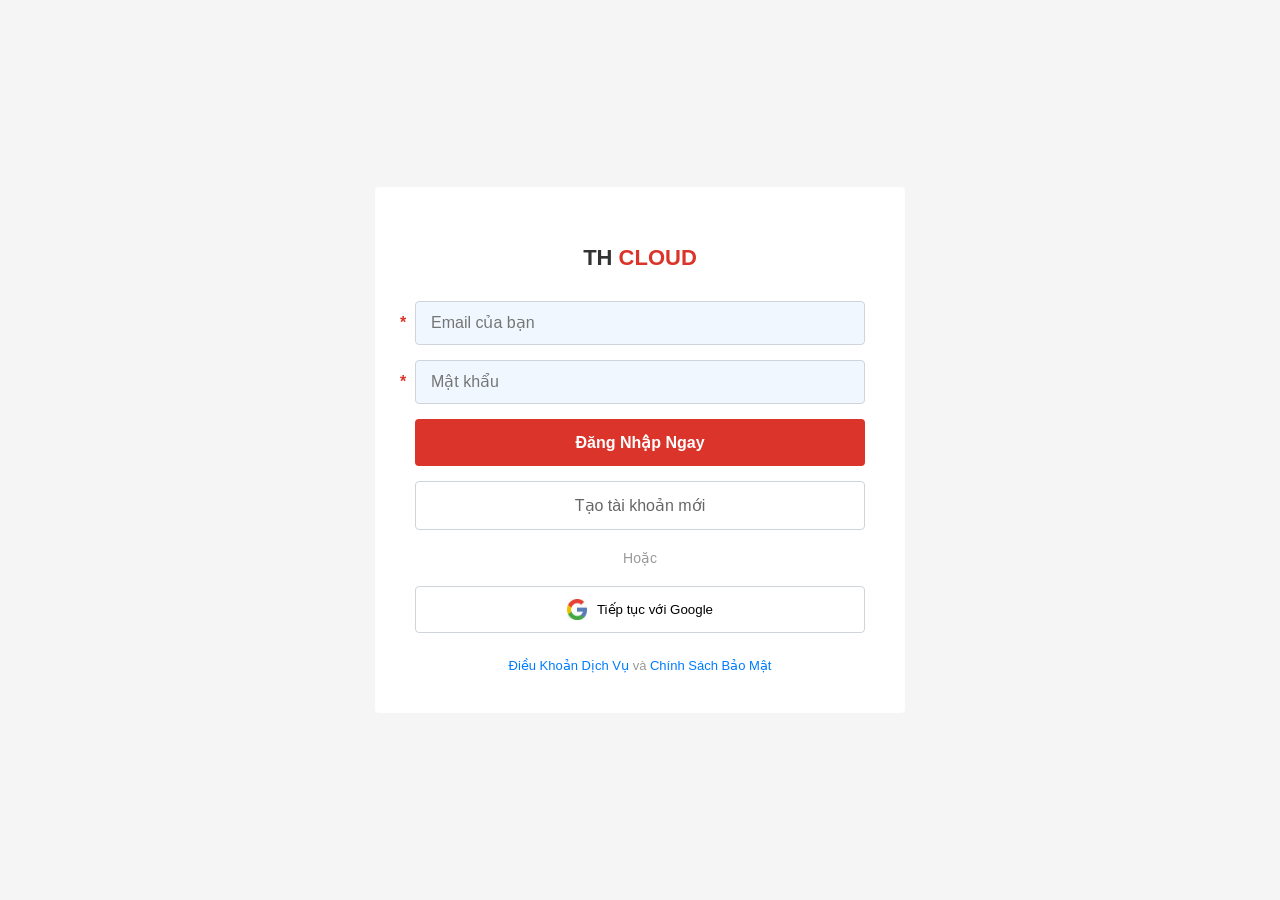
<file: frontend/index.html>
<!doctype html>
<html lang="vi">
  <head>
    <meta charset="UTF-8" />
    <meta name="viewport" content="width=device-width, initial-scale=1.0" />
    <title>TH CLOUD - Đăng nhập</title>
    <link rel="stylesheet" href="css/index.css" />
  </head>
  <body>
    <div class="login-container">
      <!-- Tên App -->
      <h2 class="app-name">TH <span class="accent">CLOUD</span></h2>

      <form id="login-form">
        <div class="input-group">
          <span class="required">*</span>
          <input
            type="email"
            id="login-email"
            placeholder="Email của bạn"
            required
          />
        </div>

        <div class="input-group">
          <span class="required">*</span>
          <input
            type="password"
            id="login-password"
            placeholder="Mật khẩu"
            required
          />
        </div>

        <!-- <div class="forgot-password">
          <a href="#">Quên mật khẩu?</a>
        </div> -->

        <button type="submit" class="btn-login-now">Đăng Nhập Ngay</button>
      </form>

      <button class="btn-create-account" onclick="showSignup()">
        Tạo tài khoản mới
      </button>

      <div class="divider">Hoặc</div>

      <!-- Nút Google -->
      <button id="btn-google" class="btn-google">
        <img src="img/gg.png" alt="Google" />
        Tiếp tục với Google
      </button>

      <div class="footer-links">
        <a href="#">Điều Khoản Dịch Vụ</a> <span class="and">và</span>
        <a href="#">Chính Sách Bảo Mật</a>
      </div>
    </div>
    <script src="js/index.js"></script>
  </body>
</html>
</file>
<file: frontend/css/index.css>
body {
  font-family: Arial, sans-serif;
  background-color: #f5f5f5;
  display: flex;
  justify-content: center;
  align-items: center;
  height: 100vh;
  margin: 0;
}

.login-container {
  background: white;
  width: 100%;
  max-width: 450px;
  padding: 40px;
  text-align: center;
  border-radius: 4px;
}

.app-name {
  font-size: 22px;
  font-weight: bold;
  color: #333;
  margin-bottom: 30px;
}

.app-name .accent {
  color: #db342a;
}

.input-group {
  position: relative;
  margin-bottom: 15px;
  display: flex;
  align-items: center;
}

.required {
  color: #912adb;
  font-weight: bold;
  position: absolute;
  left: -15px;
}

input {
  width: 100%;
  padding: 12px 15px;
  border: 1px solid #ced4da;
  border-radius: 4px;
  background-color: #f0f7ff; 
  font-size: 16px;
  outline: none;
}

input:focus {
  border-color: #adb5bd;
}

.forgot-password {
  text-align: right;
  margin-bottom: 25px;
}

.forgot-password a {
  color: #007bff;
  text-decoration: none;
  font-size: 14px;
}

.btn-login-now {
  width: 100%;
  background-color: #720615;
  color: white;
  border: none;
  padding: 14px;
  font-size: 16px;
  font-weight: bold;
  border-radius: 4px;
  cursor: pointer;
  margin-bottom: 15px;
}

.btn-create-account {
  width: 100%;
  background: white;
  color: #666;
  border: 1px solid #ced4da;
  padding: 14px;
  font-size: 16px;
  border-radius: 4px;
  cursor: pointer;
}

.divider {
  margin: 20px 0;
  color: #999;
  font-size: 14px;
  position: relative;
}

.btn-google {
  width: 100%;
  display: flex;
  align-items: center;
  justify-content: center;
  gap: 10px;
  padding: 12px;
  border: 1px solid #ced4da;
  background: white;
  border-radius: 4px;
  cursor: pointer;
  font-weight: 500;
  margin-bottom: 25px;
}

.btn-google img {
  width: 20px;
}

.footer-links {
  font-size: 13px;
  color: #007bff;
}

.footer-links a {
  text-decoration: none;
  color: inherit;
}
.footer-links .and {
  color: #999;
}
body {
  font-family: Arial, sans-serif;
  background-color: #f5f5f5;
  display: flex;
  justify-content: center;
  align-items: center;
  height: 100vh;
  margin: 0;
}

.login-container {
  background: white;
  width: 100%;
  max-width: 450px;
  padding: 40px;
  text-align: center;
  border-radius: 4px;
}

.app-name {
  font-size: 22px;
  font-weight: bold;
  color: #333;
  margin-bottom: 30px;
}

.app-name .accent {
  color: #db342a; 
}

.input-group {
  position: relative;
  margin-bottom: 15px;
  display: flex;
  align-items: center;
}

.required {
  color: #db342a;
  font-weight: bold;
  position: absolute;
  left: -15px;
}

input {
  width: 100%;
  padding: 12px 15px;
  border: 1px solid #ced4da;
  border-radius: 4px;
  background-color: #f0f7ff; 
  font-size: 16px;
  outline: none;
}

input:focus {
  border-color: #adb5bd;
}

.forgot-password {
  text-align: right;
  margin-bottom: 25px;
}

.forgot-password a {
  color: #007bff;
  text-decoration: none;
  font-size: 14px;
}

.btn-login-now {
  width: 100%;
  background-color: #db342a;
  color: white;
  border: none;
  padding: 14px;
  font-size: 16px;
  font-weight: bold;
  border-radius: 4px;
  cursor: pointer;
  margin-bottom: 15px;
}

.btn-create-account {
  width: 100%;
  background: white;
  color: #666;
  border: 1px solid #ced4da;
  padding: 14px;
  font-size: 16px;
  border-radius: 4px;
  cursor: pointer;
}

.divider {
  margin: 20px 0;
  color: #999;
  font-size: 14px;
  position: relative;
}

.btn-google {
  width: 100%;
  display: flex;
  align-items: center;
  justify-content: center;
  gap: 10px;
  padding: 12px;
  border: 1px solid #ced4da;
  background: white;
  border-radius: 4px;
  cursor: pointer;
  font-weight: 500;
  margin-bottom: 25px;
}

.btn-google img {
  width: 20px;
}

.footer-links {
  font-size: 13px;
  color: #007bff;
}

.footer-links a {
  text-decoration: none;
  color: inherit;
}
.footer-links .and {
  color: #999;
}
</file>
<file: frontend/css/cloud.css>
body {
  font-family: "Segoe UI", Arial, sans-serif;
  background-color: #f4f7f6;
  margin: 0;
  overflow-x: hidden; /* Tránh tràn ngang khi có hiệu ứng */
}

/* Navbar */
.navbar {
  background: #fff;
  padding: 15px 40px;
  display: flex;
  justify-content: space-between;
  align-items: center;
  box-shadow: 0 2px 10px rgba(0, 0, 0, 0.05);
}
.logo {
  font-size: 22px;
  font-weight: bold;
  color: #333;
}
.logo span {
  color: #db342a;
}
.btn-logout {
  background: none;
  border: 1px solid #ddd;
  padding: 5px 15px;
  border-radius: 4px;
  cursor: pointer;
  transition: 0.3s;
}
.btn-logout:hover {
  background: #f8f8f8;
}

.container {
  max-width: 1000px;
  margin: 0 auto;
  padding: 0 20px;
}

/* 1. CỤM ĐIỀU KHIỂN CỐ ĐỊNH (STICKY) */
.header-controls {
  position: sticky;
  top: 0;
  background-color: #f4f7f6;
  z-index: 100;
  padding: 20px 0;
  border-bottom: 1px solid #e0e0e0;
  margin-bottom: 25px;
}

.search-section {
  margin-bottom: 15px;
}
.search-section input {
  width: 100%;
  padding: 14px;
  border-radius: 10px;
  border: 1px solid #ddd;
  box-sizing: border-box;
  font-size: 16px;
  box-shadow: 0 2px 5px rgba(0, 0, 0, 0.02);
}

.date-filter {
  display: flex;
  align-items: center;
  gap: 12px;
  font-size: 14px;
  color: #666;
}
.date-filter input[type="date"] {
  padding: 8px 12px;
  border: 1px solid #ddd;
  border-radius: 6px;
  outline: none;
}

/* 2. NÚT DẤU CỘNG NỔI (FAB)*/
.fab-add {
  position: fixed;
  bottom: 40px;
  right: 40px;
  width: 65px;
  height: 65px;
  background-color: #db342a;
  color: white;
  border: none;
  border-radius: 50%;
  font-size: 35px;
  font-weight: 300;
  cursor: pointer;
  box-shadow: 0 6px 20px rgba(219, 52, 42, 0.4);
  z-index: 999;
  transition: all 0.3s cubic-bezier(0.175, 0.885, 0.32, 1.275);
}
.fab-add:hover {
  transform: scale(1.1) rotate(90deg);
  background-color: #a3261f;
}

/* 3. LƯỚI BOX VÀ THANH CUỘN */
.boxes-grid {
  display: grid;
  grid-template-columns: repeat(auto-fill, minmax(280px, 1fr));
  gap: 25px;
  padding-bottom: 100px; /* Tránh bị FAB che khuất */
}

.box-card {
  background: white;
  padding: 25px 20px 20px;
  border-radius: 15px;
  box-shadow: 0 4px 15px rgba(0, 0, 0, 0.05);
  border-top: 5px solid #db342a;
  position: relative;
  transition: 0.3s ease;
}
.box-card:hover {
  transform: translateY(-8px);
}

.box-msg {
  color: #333;
  margin-bottom: 15px;
  font-size: 15px;
  line-height: 1.5;
  word-wrap: break-word;
}
.box-link-url {
  display: block;
  color: #007bff;
  text-decoration: none;
  font-size: 13px;
  margin-bottom: 15px;
  overflow: hidden;
  text-overflow: ellipsis;
  white-space: nowrap;
}

.box-footer {
  font-size: 11px;
  color: #aaa;
  border-top: 1px solid #f5f5f5;
  padding-top: 12px;
}

/* Nút xóa và sửa trong Card */
.btn-delete,
.btn-edit {
  position: absolute;
  top: 12px;
  background: none;
  border: none;
  cursor: pointer;
  color: #ccc;
  transition: 0.2s;
}
.btn-delete {
  right: 12px;
  font-size: 20px;
}
.btn-edit {
  right: 40px;
  font-size: 18px;
}

.btn-delete:hover {
  color: #db342a;
}
.btn-edit:hover {
  color: #007bff;
}

/* 4. MODAL VÀ INPUT DỌC */
.modal {
  display: none;
  position: fixed;
  z-index: 2000;
  left: 0;
  top: 0;
  width: 100%;
  height: 100%;
  background: rgba(0, 0, 0, 0.5);
  backdrop-filter: blur(4px);
}
.modal-content {
  background: white;
  margin: 10% auto;
  padding: 30px;
  border-radius: 18px;
  width: 90%;
  max-width: 400px;
  box-shadow: 0 10px 40px rgba(0, 0, 0, 0.2);
}
.input-group-vertical {
  display: flex;
  flex-direction: column;
  gap: 15px;
  margin: 20px 0;
}
.input-group-vertical input {
  padding: 12px;
  border: 1px solid #eee;
  border-radius: 8px;
  background: #fafafa;
  font-size: 15px;
}
.modal-actions {
  display: flex;
  gap: 12px;
  justify-content: flex-end;
}

.btn-save {
  background: #db342a;
  color: white;
  border: none;
  padding: 12px 25px;
  border-radius: 8px;
  font-weight: 600;
  cursor: pointer;
}
.btn-cancel {
  background: #f0f0f0;
  color: #666;
  border: none;
  padding: 12px 25px;
  border-radius: 8px;
  cursor: pointer;
}

/* Làm đẹp thanh cuộn */
::-webkit-scrollbar {
  width: 8px;
}
::-webkit-scrollbar-track {
  background: #f1f1f1;
}
::-webkit-scrollbar-thumb {
  background: #db342a;
  border-radius: 10px;
}
::-webkit-scrollbar-thumb:hover {
  background: #a3261f;
}

/* Container chứa Avatar và Nút Đăng xuất */
.user-info {
  display: flex;
  align-items: center;
  gap: 15px; /* Khoảng cách giữa avatar và nút logout */
}

/* Style cho Avatar tròn trên Navbar */
.nav-avatar {
  width: 40px;
  height: 40px;
  background: linear-gradient(135deg, #db342a, #ff6b6b);
  color: white;
  border-radius: 50%; /* Làm tròn hoàn hảo[cite: 8] */
  display: flex;
  align-items: center;
  justify-content: center;
  font-weight: bold;
  font-size: 18px;
  cursor: pointer;
  transition: all 0.3s ease;
  box-shadow: 0 2px 8px rgba(219, 52, 42, 0.3);
  border: 2px solid #fff;
}

/* Hiệu ứng khi rê chuột vào avatar */
.nav-avatar:hover {
  transform: scale(1.1);
  box-shadow: 0 4px 12px rgba(219, 52, 42, 0.5);
  background: #a3261f;
}

/* Chỉnh lại nút đăng xuất cho gọn gàng hơn */
.btn-logout {
  background: #f8f9fa;
  border: 1px solid #ddd;
  padding: 6px 12px;
  border-radius: 6px;
  font-size: 13px;
  font-weight: 500;
  color: #555;
  cursor: pointer;
  transition: 0.2s;
}

.btn-logout:hover {
  background: #eee;
  color: #db342a;
  border-color: #db342a;
}
</file>
<file: frontend/css/profile.css>
/* Trang Hồ sơ cá nhân - TH CLOUD */
body {
  font-family: "Segoe UI", Arial, sans-serif;
  background-color: #f4f7f6;
  margin: 0;
}

.container {
  max-width: 1000px;
  margin: 0 auto;
  padding: 0 20px;
}

/* THẺ HỒ SƠ CHÍNH */
.profile-card {
  background: white;
  max-width: 450px;
  margin: 80px auto;
  padding: 40px;
  border-radius: 20px;
  box-shadow: 0 10px 30px rgba(0, 0, 0, 0.08);
  text-align: center;
  border-top: 6px solid #db342a;
  position: relative;
}

/* AVATAR CHẤM TRÒN LỚN */
.avatar-large {
  width: 110px;
  height: 110px;
  background: linear-gradient(135deg, #db342a, #ff6b6b);
  color: white;
  font-size: 45px;
  font-weight: bold;
  display: flex;
  align-items: center;
  justify-content: center;
  border-radius: 50%;
  margin: 0 auto 20px;
  box-shadow: 0 5px 15px rgba(219, 52, 42, 0.3);
  border: 4px solid #fff;
}

.profile-header h2 {
  margin: 10px 0 5px;
  color: #333;
  font-size: 24px;
}

.profile-sub {
  color: #888;
  font-size: 14px;
  margin-bottom: 30px;
}

/* THÔNG TIN CHI TIẾT */
.profile-details {
  text-align: left;
  display: flex;
  flex-direction: column;
  gap: 20px;
}

.info-group label {
  font-size: 11px;
  color: #aaa;
  text-transform: uppercase;
  letter-spacing: 1px;
  display: block;
  margin-bottom: 8px;
}

.info-box {
  background: #f8f9fa;
  padding: 12px 15px;
  border-radius: 10px;
  color: #444;
  font-weight: 500;
  font-size: 15px;
  border: 1px solid #eee;
  display: flex;
  align-items: center;
  gap: 10px;
}

/* HIỆU ỨNG CHO CÁC NÚT */
.profile-footer {
  margin-top: 30px;
}

.btn-edit-profile {
  background: none;
  border: 1px solid #ddd;
  padding: 10px 25px;
  border-radius: 8px;
  cursor: pointer;
  color: #666;
  font-weight: 600;
  transition: 0.3s;
}

.btn-edit-profile:hover {
  background: #db342a;
  color: white;
  border-color: #db342a;
}

/* NÚT QUAY LẠI */
.btn-back {
  background: #f0f0f0;
  border: none;
  padding: 8px 15px;
  border-radius: 6px;
  cursor: pointer;
  font-size: 13px;
  margin-right: 10px;
}

.btn-back:hover {
  background: #e0e0e0;
}
</file>
